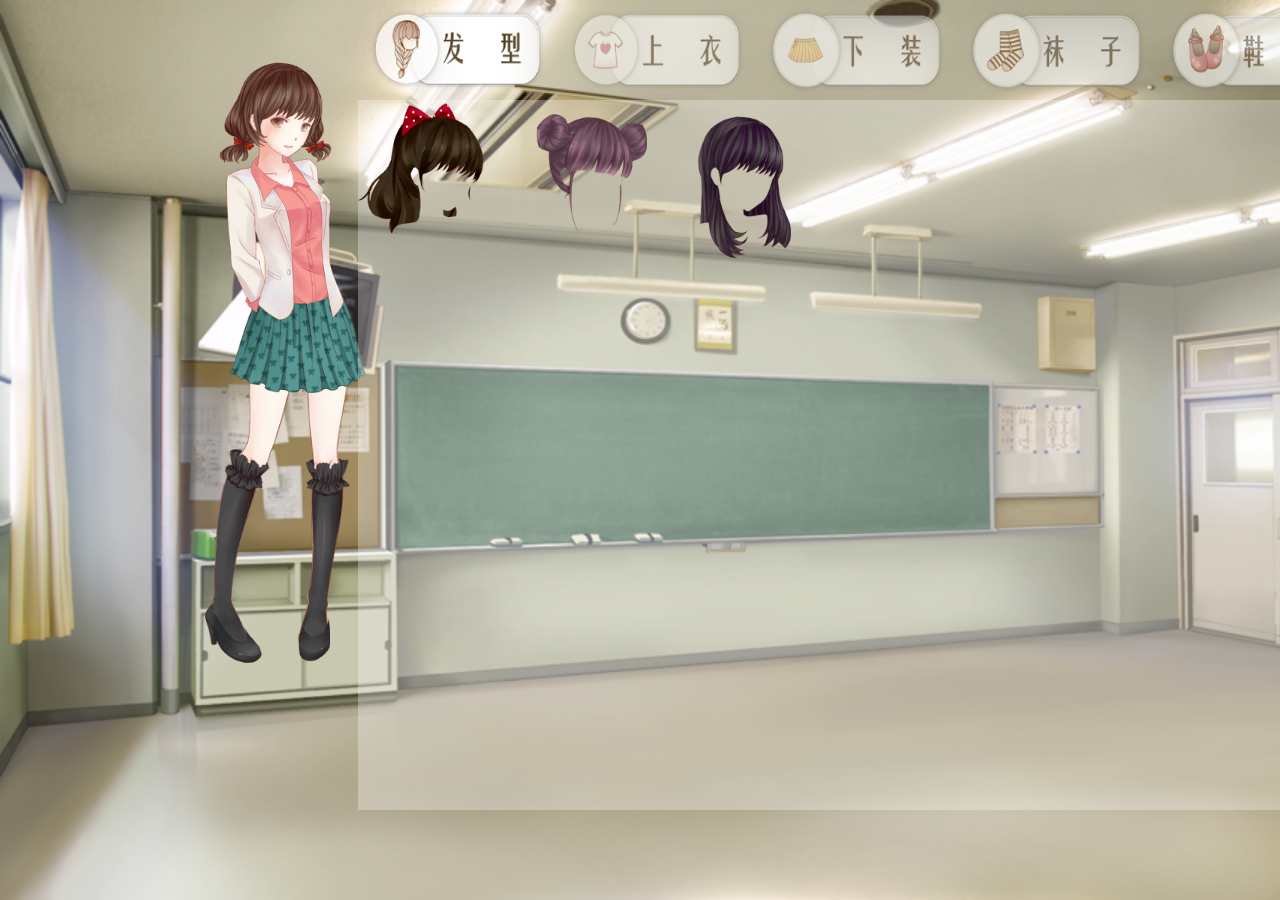
<file: 美眉换装/index.html>
<!DOCTYPE html>
<html lang="en">
<head>
    <meta charset="UTF-8">
    <meta http-equiv="X-UA-Compatible" content="IE=edge">
    <meta name="viewport" content="width=device-width, initial-scale=1.0">
    <title>Document</title>
    <link rel="stylesheet" href="hz.css">
</head>
<body>
    <div id="model">
        <img src="./img/model.png" alt="">
        <div class="tf"><img src="./img/头发1.png" alt="" style="width: 150px;height: 159px;"></div>
        <div class="sy"><img src="./img/上衣1.png" alt="" style="width: 156px;height: 217px;"></div>
        <div class="qz"><img src="./img/裙子1.png" alt="" style="width: 175px;height: 156px;"></div>
        <div class="wz"><img src="./img/袜子1.png" alt="" style="width: 167px;height: 246px;"></div>
        <div class="xz"><img src="./img/鞋子1.png" alt="" style="width: 166.5px;height: 122px;"></div>  
    </div>
    <div id="robe">
            <ul>
                <li class="active"><img src="./img/头发.png" alt=""></li>
                <li><img src="./img/上衣.png" alt=""></li>
                <li><img src="./img/裙子.png" alt=""></li>
                <li><img src="./img/袜子.png" alt=""></li>
                <li><img src="./img/鞋子.png" alt=""></li>
            </ul>
            <ol>
                <li class="active">
                    <div class="tf"><img src="./img/头发2.png" alt="" style="width: 150px;height: 159px;"></div>
                    <div class="tf"><img src="./img/头发3.png" alt="" style="width: 150px;height: 159px;"></div>
                    <div class="tf"><img src="./img/头发4.png" alt="" style="width: 150px;height: 159px;"></div>
                </li>
                <li>
                    <div class="sy"><img src="./img/上衣2.png" alt="" style="width: 156px;height: 217px;"></div>
                    <div class="sy"><img src="./img/上衣3.png" alt="" style="width: 156px;height: 217px;"></div>
                    <div class="sy"><img src="./img/上衣4.png" alt="" style="width: 156px;height: 217px;"></div>
                </li>
                <li>
                    <div class="qz"><img src="./img/裙子2.png" alt="" style="width: 175px;height: 156px;"></div>
                    <div class="qz"><img src="./img/裙子3.png" alt="" style="width: 175px;height: 156px;"></div>
                    <div class="qz"><img src="./img/裙子4.png" alt="" style="width: 175px;height: 156px;"></div>
                </li>
                <li>
                    <div class="wz"><img src="./img/袜子2.png" alt="" style="width: 167px;height: 246px;"></div>
                    <div class="wz"><img src="./img/袜子3.png" alt="" style="width: 167px;height: 246px;"></div>
                    <div class="wz"><img src="./img/袜子4.png" alt="" style="width: 167px;height: 246px;"></div>
                </li>
                <li>
                <div class="xz"><img src="./img/鞋子2.png" alt="" style="width: 166.5px;height: 122px;"></div>
                    <div class="xz"><img src="./img/鞋子3.png" alt="" style="width: 166.5px;height: 122px;"></div>
                    <div class="xz"><img src="./img/鞋子4.png" alt="" style="width: 166.5px;height: 122px;"></div>  
                </li>
            </ol>
    </div>
    <script src="hz.js"></script>
</body>
</html>
</file>
<file: 美眉换装/hz.css>
*{margin: 0;padding: 0;}
        html{
            height: 100%;
        }
        body {
            height: 100%;
            background: url(./img/背景.bmp) no-repeat;
            background-size: 100% 100%;
            display: flex;
            
        }
        #model{
            margin-top: 60px;
            height: 600px;
            width: 300px;
            margin-left: 200px;
            position: relative;
            
        }
        #model img{
            height: 600px;
        }
        #model div{
            position: absolute;
        }
        #model div:nth-of-type(1){
            top: -14px;
            left: -3px;
        }
        #model div:nth-of-type(2){
            top: 81px;
            left: 4px;
            z-index: 2;
        }
        #model div:nth-of-type(3){
            top: 202px;
            left: 17px;
        }
        #model div:nth-of-type(4){
            top: 356px;
            left: -4px;
            z-index: 2;
        }
        #model div:nth-of-type(5){
            position:absolute;
            top: 496px;
            left: -14px;
            z-index: 2;
        }
        #robe{
            height: 90%;
            width: 80%;
            margin-right: 20px;
            position: relative;
            display: flex;
            flex-direction: column;
        } 
        #robe > ul {
            display: flex;
         }
        #robe > ul > li {
            background-color: rgba(255,255,255,0);
            opacity: .6;
            flex: 1;
            display: flex;
            justify-content: center;
            align-items: center;}
        #robe > ul > li.active {
            background-color: rgba(255,255,255,0);
            opacity: 1;
            
        }
        #robe > ul > li img {
            height:100px;
            width: 200px;
        }
        #robe > ol {
            flex: 1;
            position: relative;
        }
        #robe > ol > li {
            width: 100%;
            height: 100%;
            background-color: rgba(255,255,255,.3);
            visibility: hidden;
            display: flex;
            position: absolute;
            flex-wrap: wrap;
        }
        #robe > ol > li.active {
            visibility: visible;
        }
</file>
